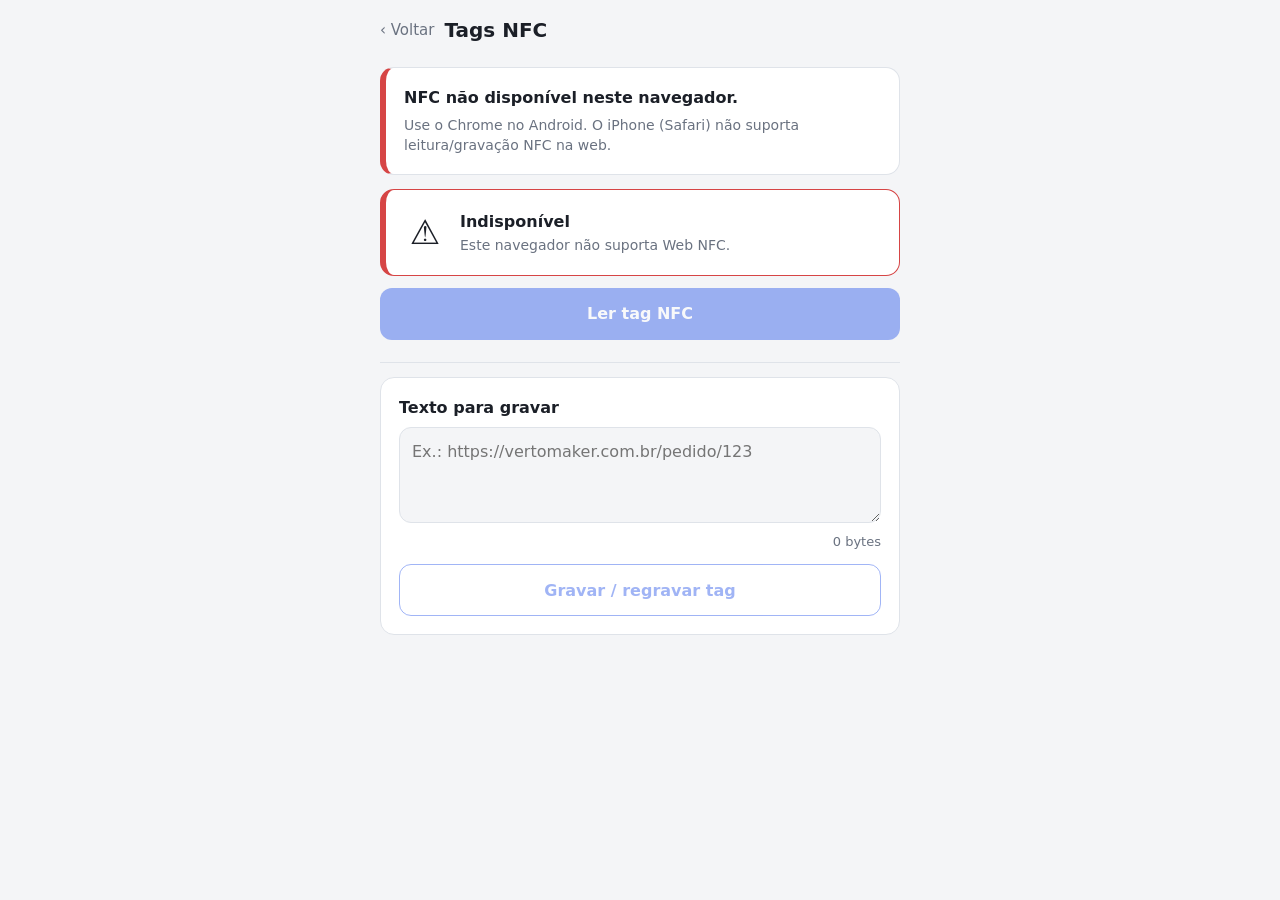
<file: nfc.html>
<!DOCTYPE html>
<html lang="pt-BR">
<head>
<meta charset="utf-8">
<meta name="viewport" content="width=device-width, initial-scale=1, viewport-fit=cover">
<title>Tags NFC · Vertomaker</title>
<style>
  /* Ajuste estas variáveis para casar com o tema do Vertomaker */
  :root{
    --bg:#f4f5f7; --card:#ffffff; --text:#1b1f27; --muted:#6a7280; --line:#dfe3e9;
    --accent:#2f5bea; --ok:#1f9d55; --err:#d64545; --warn:#e08a00;
    --r:14px;
  }
  @media (prefers-color-scheme:dark){
    :root{--bg:#12151b;--card:#1b2029;--text:#eef1f6;--muted:#9aa3b2;--line:#2b323e}
  }
  *{box-sizing:border-box}
  html,body{margin:0}
  body{
    background:var(--bg);color:var(--text);
    font:16px/1.45 system-ui,-apple-system,"Segoe UI",Roboto,sans-serif;
    padding:env(safe-area-inset-top,0) 16px calc(24px + env(safe-area-inset-bottom,0));
  }
  main{max-width:520px;margin:0 auto}
  header{display:flex;align-items:center;gap:10px;padding:16px 0 8px}
  header a{color:var(--muted);text-decoration:none;font-size:15px}
  h1{font-size:20px;margin:0;font-weight:650}
  .card{background:var(--card);border:1px solid var(--line);border-radius:var(--r);padding:18px;margin-top:14px}
  #status{display:flex;gap:14px;align-items:center;border-left:6px solid var(--muted)}
  #status[data-s=waiting]{border-color:var(--accent)}
  #status[data-s=working]{border-color:var(--warn)}
  #status[data-s=success]{border-color:var(--ok)}
  #status[data-s=error]{border-color:var(--err)}
  #icon{font-size:34px;width:42px;text-align:center}
  #status[data-s=waiting] #icon{animation:pulse 1.2s ease-in-out infinite}
  @keyframes pulse{50%{transform:scale(1.18);opacity:.6}}
  @media (prefers-reduced-motion:reduce){#status[data-s=waiting] #icon{animation:none}}
  #title{font-weight:650}
  #msg{color:var(--muted);font-size:14px;margin-top:2px}
  button{
    width:100%;min-height:52px;border-radius:12px;border:1px solid transparent;
    font:inherit;font-weight:600;cursor:pointer;margin-top:12px
  }
  button:focus-visible,textarea:focus-visible{outline:3px solid var(--accent);outline-offset:2px}
  button:disabled{opacity:.45;cursor:not-allowed}
  .primary{background:var(--accent);color:#fff}
  .secondary{background:transparent;color:var(--accent);border-color:var(--accent)}
  .ghost{background:transparent;color:var(--muted);border-color:var(--line)}
  label{display:block;font-weight:600;margin-bottom:8px}
  textarea{
    width:100%;min-height:96px;resize:vertical;padding:12px;border-radius:12px;
    border:1px solid var(--line);background:var(--bg);color:var(--text);font:inherit
  }
  .count{color:var(--muted);font-size:13px;text-align:right;margin-top:4px}
  #result h2{font-size:14px;margin:0 0 8px;color:var(--muted);font-weight:600}
  .rec{padding:10px 12px;border:1px solid var(--line);border-radius:10px;margin-top:8px;word-break:break-word;white-space:pre-wrap}
  .rec small{display:block;color:var(--muted);margin-bottom:2px}
  .copy{min-height:40px;margin-top:10px}
  #unsupported{display:none;border-left:6px solid var(--err)}
  hr{border:0;border-top:1px solid var(--line);margin:22px 0 2px}
</style>
</head>
<body>
<main>
  <header>
    <a href="index.html" aria-label="Voltar ao Vertomaker">‹ Voltar</a>
    <h1>Tags NFC</h1>
  </header>

  <section id="unsupported" class="card" role="alert">
    <strong>NFC não disponível neste navegador.</strong>
    <p id="why" style="margin:6px 0 0;color:var(--muted);font-size:14px"></p>
  </section>

  <section id="status" class="card" data-s="idle" aria-live="polite">
    <div id="icon">📡</div>
    <div>
      <div id="title">Pronto</div>
      <div id="msg">Escolha ler ou gravar uma tag.</div>
    </div>
  </section>

  <button id="btnRead" class="primary">Ler tag NFC</button>

  <section id="result" class="card" hidden>
    <h2>Conteúdo lido</h2>
    <div id="records"></div>
    <button id="btnCopy" class="ghost copy">Copiar texto</button>
  </section>

  <hr>

  <section class="card">
    <label for="txt">Texto para gravar</label>
    <textarea id="txt" placeholder="Ex.: https://vertomaker.com.br/pedido/123"></textarea>
    <div class="count"><span id="bytes">0</span> bytes</div>
    <button id="btnWrite" class="secondary">Gravar / regravar tag</button>
  </section>

  <button id="btnCancel" class="ghost" hidden>Cancelar</button>
</main>

<script>
(() => {
  const $ = id => document.getElementById(id);
  const ui = {
    status:$('status'), icon:$('icon'), title:$('title'), msg:$('msg'),
    read:$('btnRead'), write:$('btnWrite'), cancel:$('btnCancel'), copy:$('btnCopy'),
    result:$('result'), records:$('records'), txt:$('txt'), bytes:$('bytes')
  };
  const ICONS = {idle:'📡', waiting:'📲', working:'⏳', success:'✅', error:'⚠️'};
  let ctrl = null;          // AbortController da operação em andamento
  let lastText = '';

  // ---- Suporte -----------------------------------------------------------
  if (!('NDEFReader' in window)) {
    $('unsupported').style.display = 'block';
    $('why').textContent = !window.isSecureContext
      ? 'O NFC só funciona em páginas HTTPS.'
      : 'Use o Chrome no Android. O iPhone (Safari) não suporta leitura/gravação NFC na web.';
    ui.read.disabled = ui.write.disabled = true;
    set('error', 'Indisponível', 'Este navegador não suporta Web NFC.');
  }

  // ---- UI helpers --------------------------------------------------------
  function set(state, title, msg){
    ui.status.dataset.s = state;
    ui.icon.textContent = ICONS[state];
    ui.title.textContent = title;
    ui.msg.textContent = msg || '';
    const busy = state === 'waiting' || state === 'working';
    ui.read.disabled = ui.write.disabled = busy || !('NDEFReader' in window);
    ui.cancel.hidden = !busy;
  }

  function explain(e){
    switch (e.name) {
      case 'NotAllowedError':  return 'Permissão negada. Ative o NFC no aparelho e permita o acesso quando o Chrome pedir.';
      case 'NotSupportedError':return 'NFC não suportado ou desativado neste aparelho.';
      case 'NotReadableError': return 'Não foi possível ler. Verifique se o NFC está ligado e reaproxime a tag.';
      case 'NetworkError':     return 'Falha na gravação. Mantenha a tag parada junto ao aparelho. Ela pode ser protegida ou incompatível.';
      case 'InvalidStateError':return 'Outra operação NFC está em andamento. Cancele e tente de novo.';
      case 'SyntaxError':      return 'Conteúdo inválido para gravar.';
      default:                 return e.message || 'Erro desconhecido.';
    }
  }

  function decode(rec){
    const dec = enc => new TextDecoder(enc || 'utf-8');
    switch (rec.recordType) {
      case 'text':  return {tipo:'Texto' + (rec.lang ? ' (' + rec.lang + ')' : ''), val: dec(rec.encoding).decode(rec.data)};
      case 'url':
      case 'absolute-url': return {tipo:'URL', val: dec().decode(rec.data)};
      case 'mime':  return {tipo:'MIME ' + (rec.mediaType || ''), val: dec().decode(rec.data)};
      case 'empty': return {tipo:'Vazio', val:'(registro vazio)'};
      default: {
        const hex = [...new Uint8Array(rec.data.buffer)].map(b => b.toString(16).padStart(2,'0')).join(' ');
        return {tipo:rec.recordType, val:hex};
      }
    }
  }

  function show(message, serial){
    ui.records.textContent = '';
    const texts = [];
    if (!message.records.length) {
      ui.records.innerHTML = '<div class="rec">Tag vazia.</div>';
    }
    message.records.forEach(r => {
      const d = decode(r);
      texts.push(d.val);
      const el = document.createElement('div');
      el.className = 'rec';
      const s = document.createElement('small');
      s.textContent = d.tipo;
      el.append(s, d.val);
      ui.records.append(el);
    });
    if (serial) {
      const el = document.createElement('div');
      el.className = 'rec';
      el.innerHTML = '<small>Serial</small>';
      el.append(serial);
      ui.records.append(el);
    }
    lastText = texts.join('\n');
    ui.result.hidden = false;
  }

  function stop(){ if (ctrl) { ctrl.abort(); ctrl = null; } }

  // ---- Ler ---------------------------------------------------------------
  ui.read.addEventListener('click', async () => {
    stop();
    ui.result.hidden = true;
    ctrl = new AbortController();
    const my = ctrl;
    try {
      const ndef = new NDEFReader();
      await ndef.scan({signal: my.signal});
      set('waiting', 'Aguardando aproximação', 'Encoste a tag na traseira do celular.');
      ndef.onreadingerror = () => {
        set('error', 'Erro de leitura', 'Tag não suportada ou sem dados NDEF. Reaproxime.');
        stop();
      };
      ndef.onreading = ev => {
        set('working', 'Lendo…', '');
        show(ev.message, ev.serialNumber);
        set('success', 'Lido com sucesso', 'Aproxime outra tag para ler novamente, ou cancele.');
        // mantém a sessão aberta; o botão Cancelar encerra
      };
    } catch (e) {
      if (e.name !== 'AbortError') set('error', 'Não foi possível ler', explain(e));
      stop();
    }
  });

  // ---- Gravar / regravar -------------------------------------------------
  ui.write.addEventListener('click', async () => {
    const text = ui.txt.value.trim();
    if (!text) { set('error', 'Nada para gravar', 'Digite um texto antes de gravar.'); return; }
    stop();
    ctrl = new AbortController();
    const my = ctrl;
    try {
      const ndef = new NDEFReader();
      set('waiting', 'Aproxime a tag para gravar', 'Mantenha a tag parada até concluir.');
      const isUrl = /^https?:\/\/\S+$/i.test(text);
      const record = isUrl ? {recordType:'url', data:text} : {recordType:'text', data:text};
      await ndef.write({records:[record]}, {overwrite:true, signal:my.signal});
      set('success', 'Gravado com sucesso', 'O conteúdo anterior da tag foi substituído.');
    } catch (e) {
      if (e.name !== 'AbortError') set('error', 'Falha na gravação', explain(e));
    } finally { if (ctrl === my) ctrl = null; }
  });

  // ---- Cancelar / copiar / contador --------------------------------------
  ui.cancel.addEventListener('click', () => {
    stop();
    set('idle', 'Cancelado', 'Escolha ler ou gravar uma tag.');
  });
  ui.copy.addEventListener('click', async () => {
    try { await navigator.clipboard.writeText(lastText); ui.copy.textContent = 'Copiado'; }
    catch { ui.copy.textContent = 'Não foi possível copiar'; }
    setTimeout(() => ui.copy.textContent = 'Copiar texto', 1500);
  });
  ui.txt.addEventListener('input', () => {
    ui.bytes.textContent = new TextEncoder().encode(ui.txt.value).length;
  });
  document.addEventListener('visibilitychange', () => { if (document.hidden) stop(); });
})();
</script>
</body>
</html>
</file>
